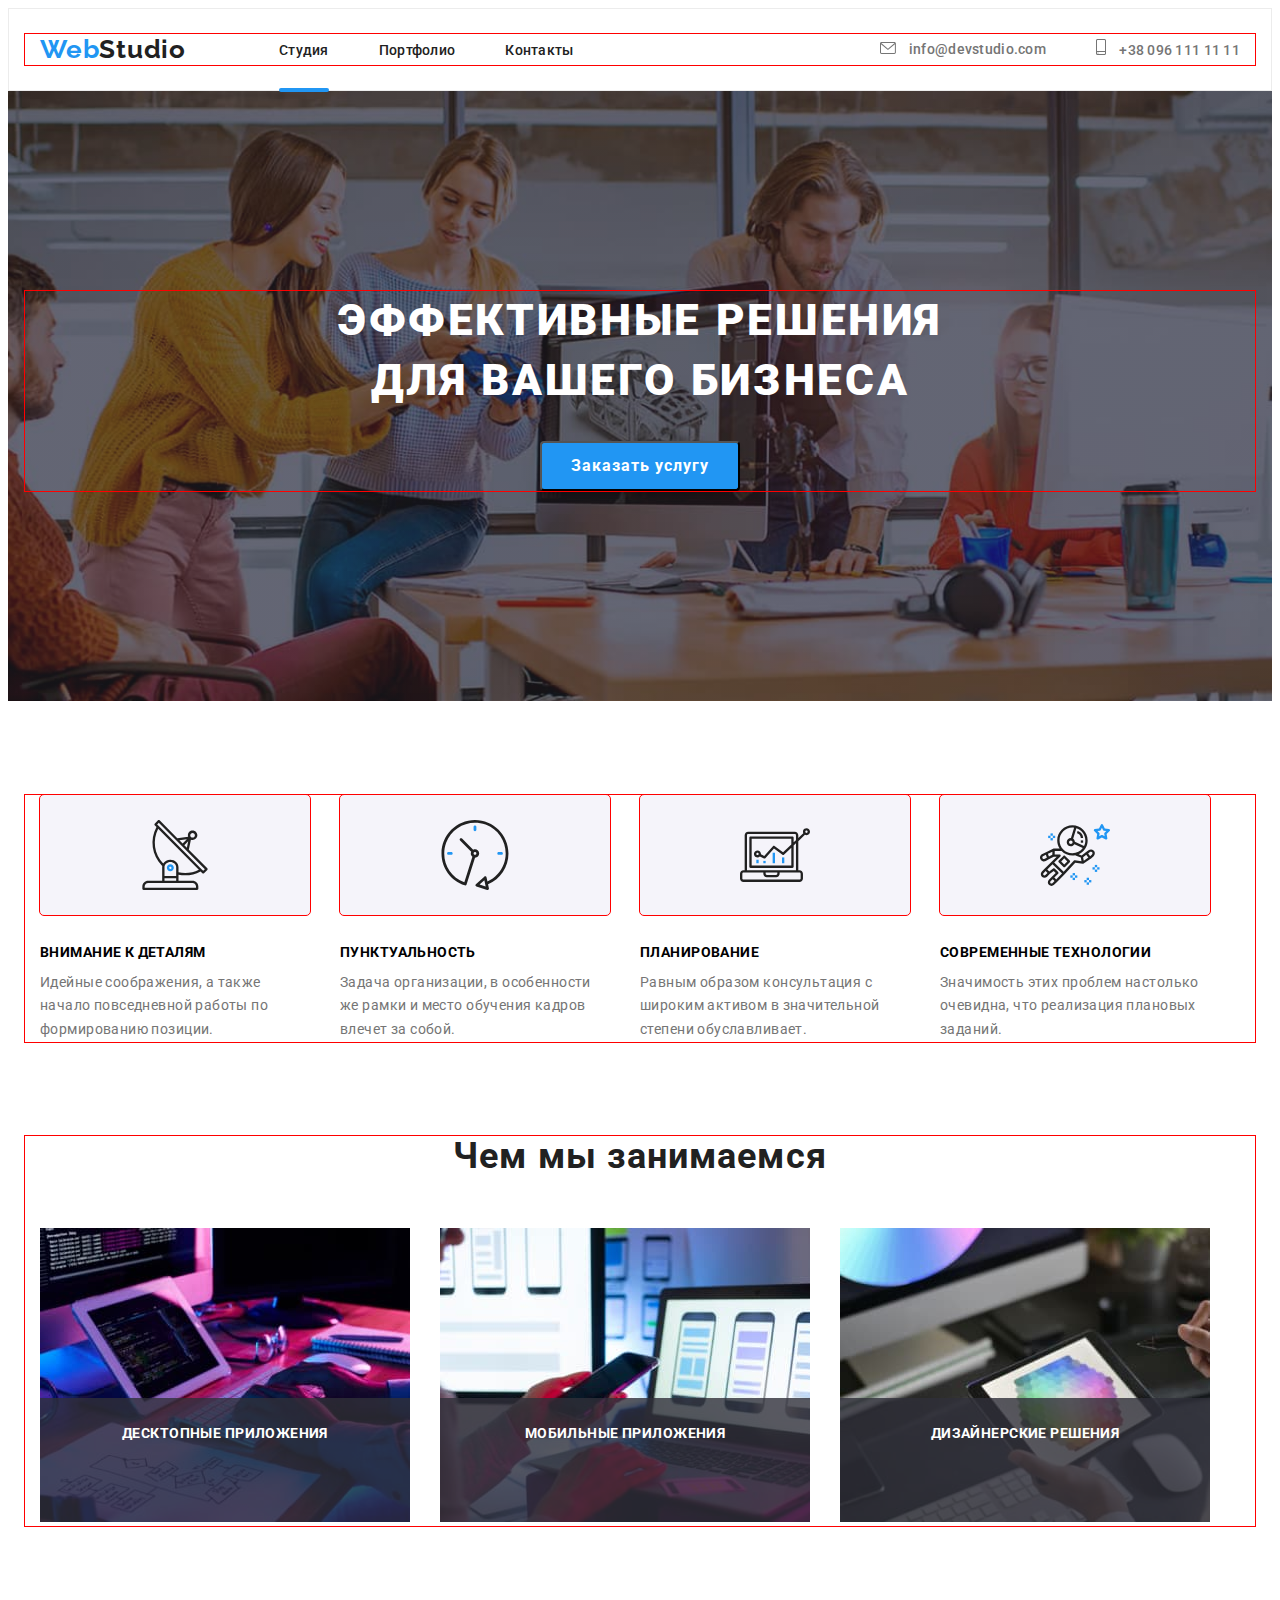
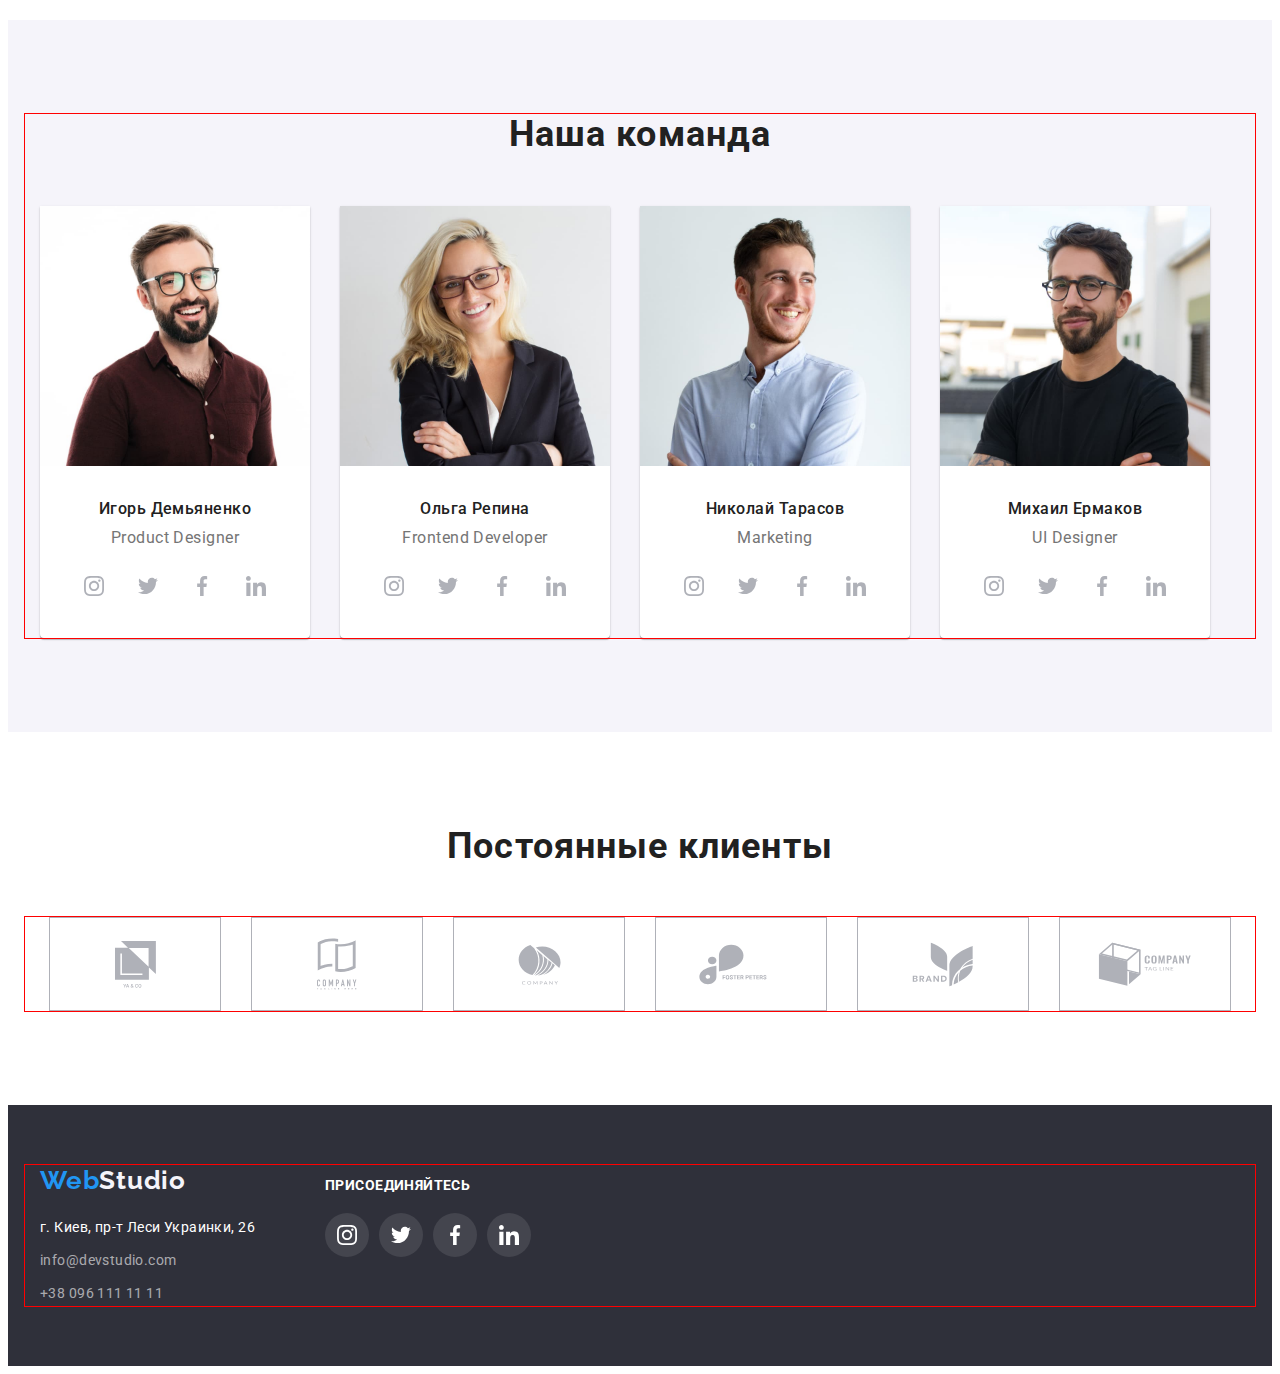
<file: index.html>
<!DOCTYPE html>
<html lang="en">
<head>
    <meta charset="UTF-8">
    <meta http-equiv="X-UA-Compatible" content="IE=edge">
    <meta name="viewport" content="width=device-width, initial-scale=1.0">
    <link rel="preconnect" href="https://fonts.googleapis.com">
    <link rel="preconnect" href="https://fonts.gstatic.com" crossorigin>
    <link href="https://fonts.googleapis.com/css2?family=Raleway:wght@700&family=Roboto:wght@400;500;700;900&display=swap"
       rel="stylesheet"/>
    <title>Document</title>
<link rel="stylesheet" href="https://cdnjs.cloudflare.com/ajax/libs/modern-normalize/1.1.0/modern-normalize.min.css"
    integrity="sha512-wpPYUAdjBVSE4KJnH1VR1HeZfpl1ub8YT/NKx4PuQ5NmX2tKuGu6U/JRp5y+Y8XG2tV+wKQpNHVUX03MfMFn9Q=="
    crossorigin="anonymous" referrerpolicy="no-referrer" />
    <link rel="stylesheet" href="./css/styles.css">
</head>

<body>
    <header class="header">
        <div class="container">
            <nav class="header-nav">
                <a href="" class="header-logo link">Web<span class="logo-accent">Studio</span></a>
                <ul class="header-list list">
                    <li class="header-item">
                        <a href="" class="header-link current link">Студия</a>
                    </li>
                    <li class="header-item">
                        <a href="./portfolio.html" class="header-link link">Портфолио</a>
                    </li>
                    <li class="header-item">
                        <a href="" class="header-link link">Контакты</a>
                    </li>
                </ul>
            </nav>
            <div class="header-connect">
                <ul class="header-list list">
                    <li class="header-item header-item-mail">
                        <a href="mailto:info@devstudio.com" class="header-mail header-evelope-link link">
                            <svg class="header-mail-icon" width="16" height="12">
                                <use href="./images/symbol-defs.svg#icon-envelope"></use>
                            </svg>
                            info@devstudio.com
                        </a>
                    </li>
                    <li class="header-item header-item-tel">
                        <a href="tel:+380961111111" class="header-tel header-tel-link link">
                            <svg class="header-tel-icon" width="10" height="16">
                                <use href="./images/symbol-defs.svg#icon-smartphone"></use>
                            </svg>
                            +38 096 111 11 11
                        </a>
                    </li>
                </ul>
            </div>
        </div>
    </header>
    <main>
        <section class="hero">
            <div class="container">
            <h1 class="hero-title">Эффективные решения для вашего бизнеса</h1>
            <button type="button" class="hero-btn" data-modal-open>Заказать услугу</button>
            </div>
        </section>
    <section class="pec">
        <div class="container">
        
        <ul class="pec-list list">
            <li class="pec-item pec-icon-antenna">
                <h3 class="pec-text">Внимание к деталям</h3>
                <p class="pec-bottom-text bottom-text">Идейные соображения, а также начало повседневной работы по формированию позиции.</p>
            </li>
            <li class="pec-item pec-icon-clock">
                <h3 class="pec-text">Пунктуальность</h3>
                <p class="pec-bottom-text bottom-text">Задача организации, в особенности же рамки и место обучения кадров влечет за собой.</p>
            </li>
            <li class="pec-item pec-icon-diagram">
                <h3 class="pec-text">Планирование</h3>
                <p class="pec-bottom-text bottom-text">Равным образом консультация с широким активом в значительной степени обуславливает.</p>
            </li>
            <li class="pec-item pec-icon-astronaut">
                <h3 class="pec-text">Современные технологии</h3>
                <p class="pec-bottom-text bottom-text">Значимость этих проблем настолько очевидна, что реализация плановых заданий.</p>
            </li>
        </ul>
        </div>
    </section>
    <section class="work">
        <div class="container">
        <h2 class="work-title title">Чем мы занимаемся</h2>
        <ul class="work-list list">
            <li class="work-item">
                <div class="work-img-text">
                <img src="./images/img.jpg" alt="Верстка" width="370"/>
                    <p class="work-bottom-text">
                        Десктопные Приложения
                    </p>
                </div>
            </li>
            <li class="work-item">
                <div class="work-img-text">
                <img src="./images/img_1.jpg" alt="Дизайн" width="370"/>
                <p class="work-bottom-text">
                    Мобильные приложения
                </p>
                </div>
            </li>
            <li class="work-item">
                <div class="work-img-text">
                <img src="./images/img_2.jpg" alt="Оформление" width="370"/>
                <p class="work-bottom-text">
                    Дизайнерские решения 
                </p>
                </div>
            </li>
        </ul>
        </div>
    </section>
    <section class="team">
        <div class="container">
        <h2 class="team-title title">Наша команда</h2>
        <ul class="team-list list">
        <li class="team-item">
            <img src="./images/img_3.jpg" alt="Мужчина в бордовой рубашке" width="270"/>
            <div class="bottom-title">
            <h3 class="team-text">Игорь Демьяненко</h3>
            <p class="team-bottom-text bottom-text">Product Designer</p>
            <ul class="team-soc-list list">
                <li class="team-soc-item">
                    <a href="" class="team-soc-link link">
                        <svg class="team-soc-icon" width="20" height="20">
                            <use href="./images/symbol-defs.svg#icon-instagram"></use>
                        </svg>
                    </a>
                </li>
                <li class="team-soc-item">
                    <a href="" class="team-soc-link link">
                        <svg class="team-soc-icon" width="20" height="20">
                            <use href="./images/symbol-defs.svg#icon-twitter"></use>
                        </svg>
                    </a>
                </li>
                <li class="team-soc-item">
                 <a href="" class="team-soc-link link">
                    <svg class="team-soc-icon" width="20" height="20">
                        <use href="./images/symbol-defs.svg#icon-facebook"></use>
                    </svg>
                </a>
                </li>
                <li class="team-soc-item">
                    <a href="" class="team-soc-link link">
                        <svg class="team-soc-icon" width="20" height="20">
                            <use href="./images/symbol-defs.svg#icon-linkedin"></use>
                        </svg>
                    </a>
                </li>
            </ul>
            </div>
        </li>
        <li class="team-item">
            <img src="./images/img_4.jpg" alt="Женщина в пиджаке" width="270" />
            <div class="bottom-title">
            <h3 class="team-text">Ольга Репина</h3>
            <p class="team-bottom-text bottom-text">Frontend Developer</p>
            <ul class="team-soc-list list">
                <li class="team-soc-item">
                    <a href="" class="team-soc-link link">
                        <svg class="team-soc-icon" width="20" height="20">
                            <use href="./images/symbol-defs.svg#icon-instagram"></use>
                        </svg>
                    </a>
                </li>
                <li class="team-soc-item">
                    <a href="" class="team-soc-link link">
                        <svg class="team-soc-icon" width="20" height="20">
                            <use href="./images/symbol-defs.svg#icon-twitter"></use>
                        </svg>
                    </a>
                </li>
                <li class="team-soc-item">
                    <a href="" class="team-soc-link link">
                        <svg class="team-soc-icon" width="20" height="20">
                            <use href="./images/symbol-defs.svg#icon-facebook"></use>
                        </svg>
                    </a>
                </li>
                <li class="team-soc-item">
                    <a href="" class="team-soc-link link">
                        <svg class="team-soc-icon" width="20" height="20">
                            <use href="./images/symbol-defs.svg#icon-linkedin"></use>
                        </svg>
                    </a>
                </li>
            </ul>
            </div>
        </li>
        <li class="team-item">
            <img src="./images/img_5.jpg" alt="Мужчина в белой рубашке" width="270" />
            <div class="bottom-title">
            <h3 class="team-text">Николай Тарасов</h3>
            <p class="team-bottom-text bottom-text">Marketing</p>
            <ul class="team-soc-list list">
                <li class="team-soc-item">
                    <a href="" class="team-soc-link link">
                        <svg class="team-soc-icon" width="20" height="20">
                            <use href="./images/symbol-defs.svg#icon-instagram"></use>
                        </svg>
                    </a>
                </li>
                <li class="team-soc-item">
                    <a href="" class="team-soc-link link">
                        <svg class="team-soc-icon" width="20" height="20">
                            <use href="./images/symbol-defs.svg#icon-twitter"></use>
                        </svg>
                    </a>
                </li>
                <li class="team-soc-item">
                    <a href="" class="team-soc-link link">
                        <svg class="team-soc-icon" width="20" height="20">
                            <use href="./images/symbol-defs.svg#icon-facebook"></use>
                        </svg>
                    </a>
                </li>
                <li class="team-soc-item">
                    <a href="" class="team-soc-link link">
                        <svg class="team-soc-icon" width="20" height="20">
                            <use href="./images/symbol-defs.svg#icon-linkedin"></use>
                        </svg>
                    </a>
                </li>
            </ul>
            </div>
        </li>
        <li class="team-item">
            <img src="./images/img_6.jpg" alt="Мужчина в черной футболке" width="270" />
            <div class="bottom-title">
            <h3 class="team-text">Михаил Ермаков</h3>
            <p class="team-bottom-text bottom-text">UI Designer</p>
            <ul class="team-soc-list list">
                <li class="team-soc-item">
                    <a href="" class="team-soc-link link">
                        <svg class="team-soc-icon" width="20" height="20">
                            <use href="./images/symbol-defs.svg#icon-instagram"></use>
                        </svg>
                    </a>
                </li>
                <li class="team-soc-item">
                    <a href="" class="team-soc-link link">
                        <svg class="team-soc-icon" width="20" height="20">
                            <use href="./images/symbol-defs.svg#icon-twitter"></use>
                        </svg>
                    </a>
                </li>
                <li class="team-soc-item">
                    <a href="" class="team-soc-link link">
                        <svg class="team-soc-icon" width="20" height="20">
                            <use href="./images/symbol-defs.svg#icon-facebook"></use>
                        </svg>
                    </a>
                </li>
                <li class="team-soc-item">
                    <a href="" class="team-soc-link link">
                        <svg class="team-soc-icon" width="20" height="20">
                            <use href="./images/symbol-defs.svg#icon-linkedin"></use>
                        </svg>
                    </a>
                </li>
            </ul>
            </div>
        </li>
        </ul>
        </div>
    </section>
    <section class="clients">
        <h2 class="clients-title title">Постоянные клиенты</h2>
        <div class="container">
        <ul class="clients-list list">
            <li class="clients-item">
                <a href="" class="clients-link link">
                    <svg class="clients-icon" width="41" height="47">
                        <use href="./images/symbol-defs.svg#icon-group-1"></use>
                    </svg>
                </a>
            </li>
            <li class="clients-item">
                <a href="" class="clients-link link">
                    <svg class="clients-icon" width="40" height="52">
                        <use href="./images/symbol-defs.svg#icon-group-2"></use>
                    </svg>
                </a>
            </li>
            <li class="clients-item">
                <a href="" class="clients-link link">
                    <svg class="clients-icon" width="43" height="41">
                        <use href="./images/symbol-defs.svg#icon-group-3"></use>
                    </svg>
                </a>
            </li>
            <li class="clients-item">
                <a href="" class="clients-link link">
                    <svg class="clients-icon" width="84" height="41">
                        <use href="./images/symbol-defs.svg#icon-group-4"></use>
                    </svg>
                </a>
            </li>
            <li class="clients-item">
                <a href="" class="clients-link link">
                    <svg class="clients-icon" width="62" height="45">
                        <use href="./images/symbol-defs.svg#icon-group-5"></use>
                    </svg>
                </a>
            </li>
            <li class="clients-item">
                <a href="" class="clients-link link">
                    <svg class="clients-icon" width="94" height="44">
                        <use href="./images/symbol-defs.svg#icon-group-6"></use>
                    </svg>
                </a>
            </li>
        </ul>
        </div>
    </section>
    </main>
<footer class="footer">
    <div class="container footer-box">
        <div class="">
            <p><a href="" class="footer-logo link">Web<span class="footer-logo-accent">Studio</span></a></p>
            <address>
                <ul class="footer-list list">
                    <li class="item-footer-adress"><a href="https://goo.gl/maps/q3abTTobCWLt5fVt5" target="_blank"
                            rel="noopener nofollow noreferrer" class="footer-adress link">г. Киев, пр-т Леси Украинки,
                            26</a></li>
                    <li class="item-footer-mail"><a href="mailto:info@devstudio.com"
                            class="footer-mail link">info@devstudio.com</a></li>
                    <li class="item-footer-mail"><a href="tel:+380961111111" class="footer-tel link">+38 096 111 11
                            11</a></li>
                </ul>
            </address>
        </div>
        <div class="footer-connect">
            <p class="connect-title">Присоединяйтесь</p>
            <ul class="connect-soc-list list">
                <li class="connect-soc-item">
                    <a href="" class="connect-soc-link link">
                        <svg class="connect-soc-icon" width="20" height="20">
                            <use href="./images/symbol-defs.svg#icon-instagram"></use>
                        </svg>
                    </a>
                </li>
                <li class="connect-soc-item">
                    <a href="" class="connect-soc-link link">
                        <svg class="connect-soc-icon" width="20" height="20">
                            <use href="./images/symbol-defs.svg#icon-twitter"></use>
                        </svg>
                    </a>
                </li>
                <li class="connect-soc-item">
                    <a href="" class="connect-soc-link link">
                        <svg class="connect-soc-icon" width="20" height="20">
                            <use href="./images/symbol-defs.svg#icon-facebook"></use>
                        </svg>
                    </a>
                </li>
                <li class="connect-soc-item">
                    <a href="" class="connect-soc-link link">
                        <svg class="connect-soc-icon" width="20" height="20">
                            <use href="./images/symbol-defs.svg#icon-linkedin"></use>
                        </svg>
                    </a>
                </li>
            </ul>
        </div>
    </div>
</footer>
<div class="backdrop is-hidden" data-modal>
    <div class="modal">
     <button type="button" class="modal-close-btn" data-modal-close>
        <svg class="modal-icon" width="" height="">
            <use href="./images/symbol-defs.svg#icon-close-black-18dp-2-1-1"></use>
        </svg>
     </button> 
    </div>
</div>
<script src="https://unpkg.com/aos@2.3.1/dist/aos.js"></script>
<script>
    AOS.init();
</script>
<script src="./js/modal.js"></script>
</body>
</html>
</file>
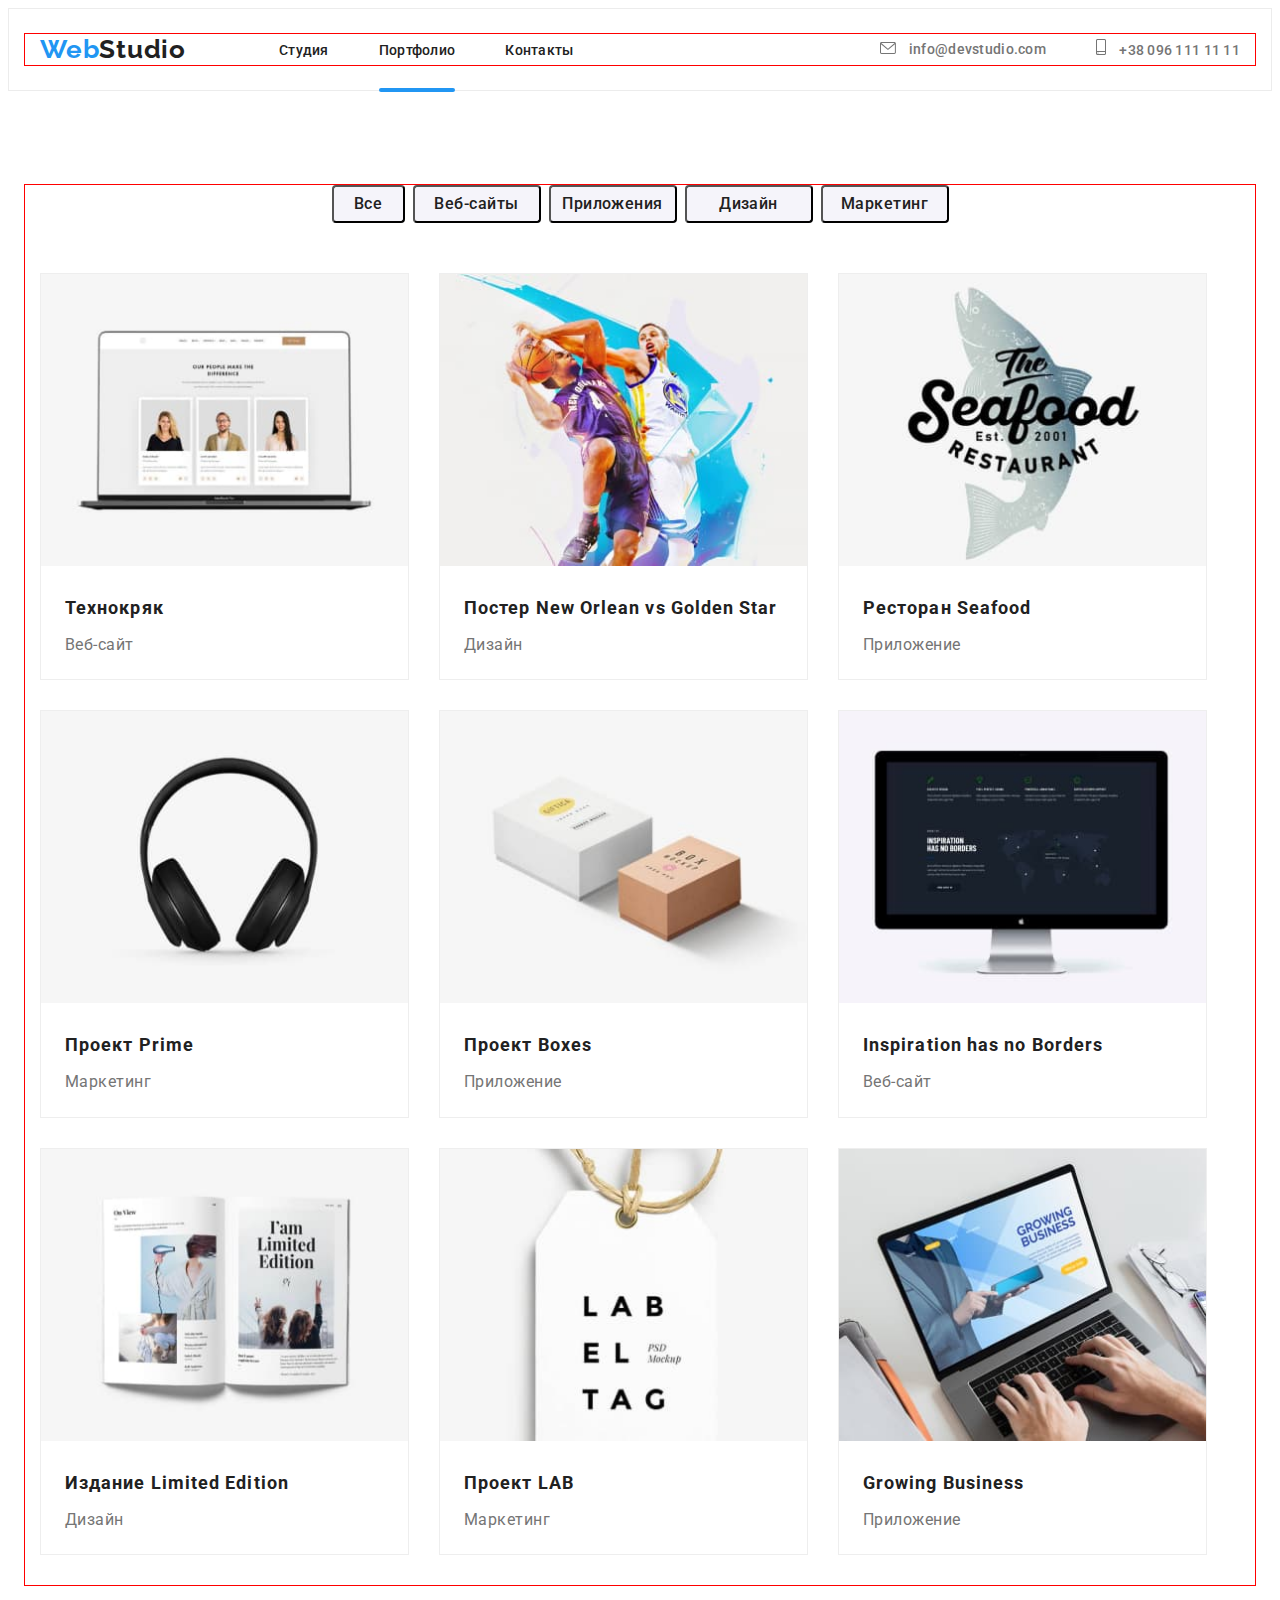
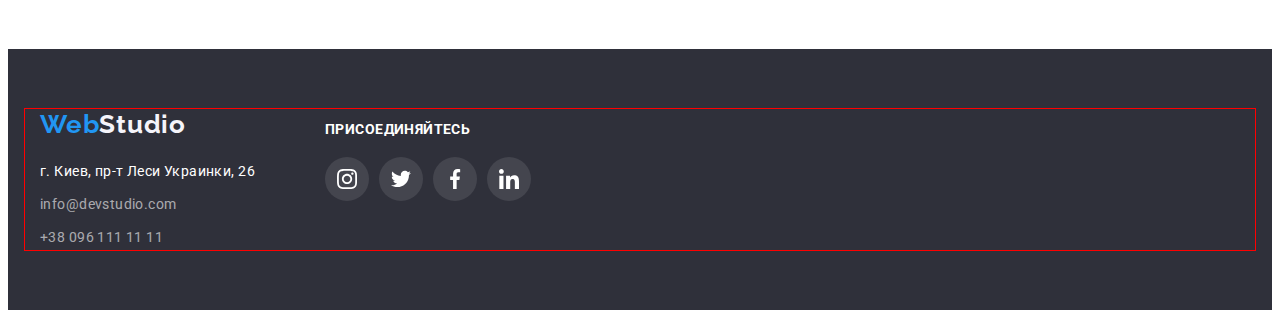
<file: portfolio.html>
<!DOCTYPE html>
<html lang="en">
<head>
    <meta charset="UTF-8">
    <meta http-equiv="X-UA-Compatible" content="IE=edge">
    <meta name="viewport" content="width=device-width, initial-scale=1.0">
    <link rel="preconnect" href="https://fonts.googleapis.com">
    <link rel="preconnect" href="https://fonts.gstatic.com" crossorigin>
    <link href="https://fonts.googleapis.com/css2?family=Raleway:wght@700&family=Roboto:wght@400;500;700;900&display=swap"
        rel="stylesheet" />
    <title>Document</title>
    <link rel="stylesheet" href="https://cdnjs.cloudflare.com/ajax/libs/modern-normalize/1.1.0/modern-normalize.min.css"
    integrity="sha512-wpPYUAdjBVSE4KJnH1VR1HeZfpl1ub8YT/NKx4PuQ5NmX2tKuGu6U/JRp5y+Y8XG2tV+wKQpNHVUX03MfMFn9Q=="
    crossorigin="anonymous" referrerpolicy="no-referrer" />
    <link rel="stylesheet" href="./css/styles.css">
</head>
<body>
<header class="header">
    <div class="container">
        <nav class="header-nav">
            <a href="" class="header-logo link">Web<span class="logo-accent">Studio</span></a>
            <ul class="header-list list">
                <li class="header-item">
                    <a href="./index.html" class="header-link link">Студия</a>
                </li>
                <li class="header-item">
                    <a href="" class="header-link current link">Портфолио</a>
                </li>
                <li class="header-item">
                    <a href="" class="header-link link">Контакты</a>
                </li>
            </ul>
        </nav>
        <div class="header-connect">
            <ul class="header-list list">
                <li class="header-item header-item-mail">
                    <a href="mailto:info@devstudio.com" class="header-mail header-evelope-link link">
                        <svg class="header-mail-icon" width="16" height="12">
                            <use href="./images/symbol-defs.svg#icon-envelope"></use>
                        </svg>
                        info@devstudio.com
                    </a>
                </li>
                <li class="header-item header-item-tel">
                    <a href="tel:+380961111111" class="header-tel header-tel-link link">
                        <svg class="header-tel-icon" width="10" height="16">
                            <use href="./images/symbol-defs.svg#icon-smartphone"></use>
                        </svg>
                        +38 096 111 11 11
                    </a>
                </li>
            </ul>
        </div>
    </div>
</header>
<main>
   <section class="portf">
       <div class="container">
       <ul class="portfolio-list-btn list">
        <li class="portfolio-item-btn">
            <button type="button" class="portfolio-btn-all btn">Все</button>
        </li>
        <li class="portfolio-item-btn">
            <button type="button" class="portfolio-btn btn">Веб-сайты</button>
        </li>
        <li class="portfolio-item-btn">
            <button type="button" class="portfolio-btn btn">Приложения</button>
        </li>
        <li class="portfolio-item-btn">
            <button type="button" class="portfolio-btn btn">Дизайн</button>
        </li>
        <li class="portfolio-item-btn">
            <button type="button" class="portfolio-btn btn">Маркетинг</button>
        </li>
       </ul>
       <ul class="portfolio-list list">
          <li class="portfolio-item">
            <div class="portfolio-top-wrap">
              <a href="./images/img_7.jpg">
                  <img src="./images/img_7.jpg" alt="Изображение людей на ноутбуке" width="367"/>
              </a>
              <p class="portfolio-top-text">
                Ресурс предлагает комплексные 
                предложения с разным уровнем
                функционала и сервисов. Все это 
                позволит посетителю получить
                исчерпывающие сведения 
                о компании или частном лице.
              </p>
            </div>
              <div class="portf-bottom-title">
              <h2 class="portfolio-text">Технокряк</h2>
              <p class="portfolio-bottom-text bottom-text">Веб-сайт</p>
            </div>
          </li>
          <li class="portfolio-item">
            <div class="portfolio-top-wrap">
              <a href="./images/img_8.jpg">
                  <img src="./images/img_8.jpg" alt="Баскетболисты в полете" width="367" />
              </a>
            <p class="portfolio-top-text">
                Ресурс предлагает комплексные
                предложения с разным уровнем
                функционала и сервисов. Все это
                позволит посетителю получить
                исчерпывающие сведения
                о компании или частном лице.
            </p>
            </div>
              <div class="portf-bottom-title">
              <h2 class="portfolio-text text">Постер New Orlean vs Golden Star</h2>
              <p class="portfolio-bottom-text bottom-text">Дизайн</p>
              </div>
          </li>
        <li class="portfolio-item">
            <div class="portfolio-top-wrap">
            <a href="./images/img_9.jpg">
                <img src="./images/img_9.jpg" alt="Логотип ресторана" width="367" />
            </a>
            <p class="portfolio-top-text">
                Ресурс предлагает комплексные
                предложения с разным уровнем
                функционала и сервисов. Все это
                позволит посетителю получить
                исчерпывающие сведения
                о компании или частном лице.
            </p>
            </div>
            <div class="portf-bottom-title">
            <h2 class="portfolio-text text">Ресторан Seafood</h2>
            <p class="portfolio-bottom-text bottom-text">Приложение</p>
            </div>
        </li>
        <li class="portfolio-item">
            <div class="portfolio-top-wrap">
            <a href="./images/img_10.jpg">
                <img src="./images/img_10.jpg" alt="Черные наушники" width="367" />
            </a>
            <p class="portfolio-top-text">
                Ресурс предлагает комплексные
                предложения с разным уровнем
                функционала и сервисов. Все это
                позволит посетителю получить
                исчерпывающие сведения
                о компании или частном лице.
            </p>
            </div>
            <div class="portf-bottom-title">
            <h2 class="portfolio-text text">Проект Prime</h2>
            <p class="portfolio-bottom-text bottom-text">Маркетинг</p>
            </div>
        </li>
        <li class="portfolio-item">
            <div class="portfolio-top-wrap">
            <a href="./images/img_11.jpg">
                <img src="./images/img_11.jpg" alt="Две коробки" width="367" />
            </a>
            <p class="portfolio-top-text">
                Ресурс предлагает комплексные
                предложения с разным уровнем
                функционала и сервисов. Все это
                позволит посетителю получить
                исчерпывающие сведения
                о компании или частном лице.
            </p>
            </div>
            <div class="portf-bottom-title">
            <h2 class="portfolio-text text">Проект Boxes</h2>
            <p class="portfolio-bottom-text bottom-text">Приложение</p>
            </div>
        </li>
        <li class="portfolio-item">
            <div class="portfolio-top-wrap">
            <a href="./images/img_12.jpg">
                <img src="./images/img_12.jpg" alt="Включенный монитор компьютера" width="367" />
            </a>
            <p class="portfolio-top-text">
                Ресурс предлагает комплексные
                предложения с разным уровнем
                функционала и сервисов. Все это
                позволит посетителю получить
                исчерпывающие сведения
                о компании или частном лице.
            </p>
            </div>
            <div class="portf-bottom-title">
            <h2 class="portfolio-text text">Inspiration has no Borders</h2>
            <p class="portfolio-bottom-text bottom-text">Веб-сайт</p>
            </div>
        </li>
        <li class="portfolio-item">
            <div class="portfolio-top-wrap">
            <a href="./images/img_13.jpg">
                <img src="./images/img_13.jpg" alt="Открытый журнал" width="367" />
            </a>
            <p class="portfolio-top-text">
                Ресурс предлагает комплексные
                предложения с разным уровнем
                функционала и сервисов. Все это
                позволит посетителю получить
                исчерпывающие сведения
                о компании или частном лице.
            </p>
            </div>
            <div class="portf-bottom-title">
            <h2 class="portfolio-text text">Издание Limited Edition</h2>
            <p class="portfolio-bottom-text bottom-text">Дизайн</p>
            </div>
        </li>
        <li class="portfolio-item">
            <div class="portfolio-top-wrap">
            <a href="./images/img_14.jpg">
                <img src="./images/img_14.jpg" alt="Белый стикер" width="367" />
            </a>
            <p class="portfolio-top-text">
                Ресурс предлагает комплексные
                предложения с разным уровнем
                функционала и сервисов. Все это
                позволит посетителю получить
                исчерпывающие сведения
                о компании или частном лице.
            </p>
            </div>
            <div class="portf-bottom-title">
            <h2 class="portfolio-text text">Проект LAB</h2>
            <p class="portfolio-bottom-text bottom-text">Маркетинг</p>
            </div>
        </li>
        <li class="portfolio-item">
            <div class="portfolio-top-wrap">
            <a href="./images/img_15.jpg">
                <img src="./images/img_15.jpg" alt="Человек работает на ноутбуке" width="367" />
            </a>
            <p class="portfolio-top-text">
                Ресурс предлагает комплексные
                предложения с разным уровнем
                функционала и сервисов. Все это
                позволит посетителю получить
                исчерпывающие сведения
                о компании или частном лице.
            </p>
            </div>
            <div class="portf-bottom-title">
            <h2 class="portfolio-text text">Growing Business</h2>
            <p class="portfolio-bottom-text bottom-text">Приложение</p>
            </div>
        </li>
       </ul>
    </div>
   </section>
   </main>
<footer class="footer">
        <div class="container footer-box">
        <div class="">
        <p><a href="" class="footer-logo link">Web<span class="footer-logo-accent">Studio</span></a></p>
        <address>
            <ul class="footer-list list">
            <li class="item-footer-adress"><a href="https://goo.gl/maps/q3abTTobCWLt5fVt5" target="_blank" rel="noopener nofollow noreferrer" class="footer-adress link">г. Киев, пр-т Леси Украинки, 26</a></li>
            <li class="item-footer-mail"><a href="mailto:info@devstudio.com" class="footer-mail link">info@devstudio.com</a></li>
            <li class="item-footer-mail"><a href="tel:+380961111111" class="footer-tel link">+38 096 111 11 11</a></li>
            </ul>
        </address>
        </div>
        <div class="footer-connect">
            <p class="connect-title">Присоединяйтесь</p>
            <ul class="connect-soc-list list">
                <li class="connect-soc-item">
                    <a href="" class="connect-soc-link link">
                        <svg class="connect-soc-icon" width="20" height="20">
                            <use href="./images/symbol-defs.svg#icon-instagram"></use>
                        </svg>
                    </a>
                </li>
                <li class="connect-soc-item">
                    <a href="" class="connect-soc-link link">
                        <svg class="connect-soc-icon" width="20" height="20">
                            <use href="./images/symbol-defs.svg#icon-twitter"></use>
                        </svg>
                    </a>
                </li>
                <li class="connect-soc-item">
                    <a href="" class="connect-soc-link link">
                        <svg class="connect-soc-icon" width="20" height="20">
                            <use href="./images/symbol-defs.svg#icon-facebook"></use>
                        </svg>
                    </a>
                </li>
                <li class="connect-soc-item">
                    <a href="" class="connect-soc-link link">
                        <svg class="connect-soc-icon" width="20" height="20">
                            <use href="./images/symbol-defs.svg#icon-linkedin"></use>
                        </svg>
                    </a>
                </li>
            </ul>
        </div>
        </div>
    </footer>
</body>
</html>
</file>
<file: css/styles.css>
:root {
    --accent-color: #2196F3;
    --accent-background-color: #2F303A;
    --timing-function: cubic-bezier(0.4, 0, 0.2, 1);
}

p, h1, h2, h3, h4, h5, h6 {
    margin: 0;
}

ul, ol {
    margin: 0;
    padding-left: 0;
}

button {
    cursor: pointer;
}


.container {
    width: 1200px;
    margin: 0 auto;
    padding-left: 15px;
    padding-right: 15px;
    outline: 1px solid red;
}

body {
    font-family: "Roboto", sans-serif;
    background-color: #FFFFFF;;
}

.list {
    list-style: none;
}

.link {
    text-decoration: none;
}

.title {
font-weight: 700;
    font-size: 36px;
    line-height: 1.16;
    text-align: center;
    letter-spacing: 0.03em;

    color: #212121;
}

.bottom-text {
    font-weight: 400;
    letter-spacing: 0.03em;
    
    color: #757575; 
}

.btn {
    font-family: inherit;
        font-weight: 500;
        font-size: 16px;
        line-height: 1.62;
        text-align: center;
        letter-spacing: 0.03em;
        cursor: pointer;
}

/*-----------------HEADER---------------*/

.header {
    background-color: #FFFFFF;
    padding-top: 25px;
    padding-bottom: 25px;
    border: 1px solid #ECECEC;
    
}

.header .container {
    display: flex;
    align-items: center;
}

.header-nav {
    display: flex;
    align-items: center;
}

.header-list {
    display: flex;
}



.header-logo {
    font-family: 'Raleway';
        font-weight: 700;
        font-size: 26px;
        line-height: 1.19;   
        letter-spacing: 0.03em;

        color: var(--accent-color);

        margin-right: 93px;
}



.logo-accent {
    color: #212121;
}

.header-link {
        font-weight: 500;
        font-size: 14px;
        line-height: 1.14;
        letter-spacing: 0.02em;
    
        color: #212121;

        position: relative;

        transition-property: color;
        transition-duration: 250ms;
        transition-timing-function: var(--timing-function);
        transition-delay: 0;
}

.header-link.current::after {
    content: "";
    position: absolute;
    width: 100%;
    height: 4px;
    background-color: var(--accent-color);
    border-radius: 2px;
    left: 0;
    bottom: -34px;

}

.header-item:not(:last-child) {
    margin-right: 50px;
}

.header-item {
    transition-property: fill;
        transition-duration: 250ms;
        transition-timing-function: var(--timing-function);
        transition-delay: 0;
}



.header-connect {
    margin-left: auto;
}


.header-mail {
        font-weight: 500;
        font-size: 14px;
        line-height: 1.14;
        letter-spacing: 0.02em;
    
        color: #757575;

        transition-property: color;
        transition-duration: 250ms;
        transition-timing-function: var(--timing-function);
        transition-delay: 0;
}

.header-mail-icon {
    fill: currentColor;
}



.header-tel {
        font-weight: 500;
        font-size: 14px;
        line-height: 1.14;
        letter-spacing: 0.02em;
    
        color: #757575;
        transition-property: color;
        transition-duration: 250ms;
        transition-timing-function: var(--timing-function);
        transition-delay: 0;
}

.header-tel-icon {
    fill: currentColor;
}



.header-link:hover, .header-link:focus  {
    color: var(--accent-color);
}

.header-mail:hover, .header-mail:focus  {
    color: var(--accent-color);
}

.header-item:hover .header-mail-icon,
.header-item:focus .header-mail-icon {
    fill: var(--accent-color);
}

.header-tel:hover,.header-tel:focus  {
    color: var(--accent-color);
}

.header-item:hover .header-tel-icon,
.header-item:focus .header-tel-icon {
    fill: var(--accent-color);
}


.header-item-mail {
    justify-content: center;
}


.header-mail-icon {
            width: 16px;
            height: 12px;
            background-color: #FFFFFF;
            display: inline-block;
            justify-content: center;
            align-items: center;
            margin-right: 10px;

            transition-property: fill;
            transition-duration: 250ms;
            transition-timing-function: var(--timing-function);
            transition-delay: 0;
}

.header-tel-icon {
    width: 10px;
    height: 16px;
    background-color: #FFFFFF;
    display: inline-block;
    justify-content: center;
    align-items: center;
    margin-right: 10px;

    transition-property: fill;
    transition-duration: 250ms;
    transition-timing-function: var(--timing-function);
    transition-delay: 0;
}







/*-----------------HERO---------------*/

.hero {
    background-color: var(--accent-background-color);
    background-image: linear-gradient(
        rgba(47, 48, 58, 0.4), 
        rgba(47, 48, 58, 0.4)
        ), 
        url(../images/hero-bg.jpg);
    background-repeat: no-repeat;
    background-position: center;
    background-size: cover;
  
    padding-top: 200px;
    padding-bottom: 210px;
    align-items: center;

    justify-content: center;

}

.hero-title {
        font-weight: 900;
        font-size: 44px;
        line-height: 1.36;
        text-align: center;
        letter-spacing: 0.06em;
        text-transform: uppercase;

        width: 696px;
    
        color: #FFFFFF;
      
        margin: 0 auto;
}

.hero-btn {
    width: 200px;
    height: 50px;
    font-family: inherit;
        font-weight: 700;
        font-size: 16px;
        line-height: 1.87;
        display: flex;
        justify-content: center;
        align-items: center;
        text-align: center;
        letter-spacing: 0.06em;
    
        color: #FFFFFF;
        background: #2196F3;
            box-shadow: 0px 4px 4px rgba(0, 0, 0, 0.15);
            border-radius: 4px;
        cursor: pointer;

        margin-top: 30px;
        margin-left: 500px;

        transition-property: background, box-shadow, border-radius;
        transition-duration: 250ms;
        transition-timing-function: var(--timing-function);
        transition-delay: 0;
}

.hero-btn:hover, .hero-btn:focus {
background: #188CE8;
box-shadow: 0px 4px 4px rgba(0, 0, 0, 0.15);
border-radius: 4px;
}



/*-----------------PEC---------------*/

.pec-text {
        font-weight: 700;
        font-size: 14px;
        line-height: 1.14;
        letter-spacing: 0.03em;
        text-transform: uppercase;
    
        color: var(--contet-title-color);
}


.pec {
    padding-top: 94px;
    padding-bottom: 47px;
}

.pec-list {
    display: flex;
}


.pec-bottom-text {
    font-size: 14px;
    line-height: 1.71;

    padding-top: 10px;
}

.pec-item:not(:last-child) {
    margin-right: 30px;
}

.pec-item::before {
    display: block;
    content: "";
    height: 120px;
    outline: 1px solid red;
    background: #F5F4FA;
    border-radius: 4px;
    background-repeat: no-repeat;
    background-position: center;
    margin-bottom: 30px;
}

.pec-icon-antenna::before {
    background-image: url(../images/antenna-pec.svg);
}

.pec-icon-clock::before {
    background-image: url(../images/clock-pec.svg);
}

.pec-icon-diagram::before {
    background-image: url(../images/diagram-pec.svg);
}

.pec-icon-astronaut::before {
    background-image: url(../images/astronaut-pec.svg);
}

.bottom-text {
    width: 270px;
}

/*-----------------WORK---------------*/

.work {
    padding-top: 47px;
    padding-bottom: 94px;
}


.work-list {
    margin-top: 50px;

    display: flex;

}

.work-item:not(:last-child) {
    margin-right: 30px;
}

.work-img-text {
    position: relative;
    overflow: hidden;
    width: 100%;
}

.work-bottom-text {
    position: absolute;
    width: 100%;
    height: 70px;
    bottom: 4px;
    font-family: 'Roboto';
        font-style: normal;
        font-weight: 700;
        font-size: 14px;
        line-height: 1,14;
        text-align: center;
        letter-spacing: 0.03em;
        text-transform: uppercase;

        padding-top: 27px;
        padding-bottom: 27px;
    
        color: #FFFFFF;
        background-color: rgba(47, 48, 58, 0.8);
}


/*-----------------TEAM---------------*/

.team {
    background-color: #F5F4FA;

    padding-top: 94px;
    padding-bottom: 94px;
}

.team-title {
    margin-bottom: 50px;
}

.team-list {
    display: flex;
    margin-left: -30px;
}

.team-item {
    flex-basis: (100% / 4 - 30px);
    margin-left: 30px;
    background: #FFFFFF;
    box-shadow: 0px 1px 3px rgba(0, 0, 0, 0.12), 0px 1px 1px rgba(0, 0, 0, 0.14), 0px 2px 1px rgba(0, 0, 0, 0.2);
    border-radius: 0px 0px 4px 4px;
}

/*.team-item:not(:last-child) {
    margin-left: 30px;
}*/

.bottom-title {
    padding-top: 30px;
    padding-bottom: 30px;
}



.team-text {
        font-weight: 500;
        font-size: 16px;
        line-height: 1.18;
        text-align: center;
        letter-spacing: 0.03em;
    
        color: #212121;
}

.team-bottom-text {
        font-size: 16px;
        line-height: 1.18;
        text-align: center;

        margin-top: 10px;
        margin-bottom: 16px;
}

.team-soc-list {
    display: flex;
    justify-content: center;
}

.team-soc-item {
    width: 44px;
    height: 44px;
    margin-right: 10px;
}

.team-soc-item:last-child {
    margin-right: 0px;
}

.team-soc-link {
    width: 100%;
    height: 100%;
    background-color: #FFFFFF;
    border-radius: 50%;
    display: flex;
    align-items: center;
    justify-content: center;

    transition-property: background-color;
    transition-duration: 250ms;
    transition-timing-function: var(--timing-function);
    transition-delay: 0;
}

.team-soc-icon {
    fill: #AFB1B8;
    
    transition-property: fill;
    transition-duration: 250ms;
    transition-timing-function: var(--timing-function);
    transition-delay: 0;
}

.team-soc-link:hover, 
.team-soc-link:focus {
    background-color: #2196F3;
}

.team-soc-link:hover .team-soc-icon,
.team-soc-link:focus .team-soc-icon {
    fill: #FFFFFF;
}

/*-----------------FOOTER---------------*/

.footer {
    background-color: var(--accent-background-color);
    font-style: normal;

    padding-top: 60px;
    padding-bottom: 60px;

    display: flex;
}

.footer-box {
    display: inline-flex;
}

.footer-connect {
    margin-left: 70px;
    margin-top: 12px;
}

.footer-logo {
    font-family: 'Raleway';
        font-weight: 700;
        font-size: 26px;
        line-height: 1.19;
        letter-spacing: 0.03em;
    
        color: var(--accent-color);
}

.footer-list {
    margin-top: 20px;
}

.footer-adress {
        font-weight: 400;
        font-style: normal;
        font-size: 14px;
        line-height: 1.71;
        letter-spacing: 0.03em;

        margin-bottom: 9px;
    
        color: #FFFFFF;

        transition-property: color;
        transition-duration: 250ms;
        transition-timing-function: var(--timing-function);
        transition-delay: 0;


}

.footer-mail {
        font-weight: 400;
        font-style: normal;
        font-size: 14px;
        line-height: 1.71;
        letter-spacing: 0.03em;
    
        color: rgba(255, 255, 255, 0.6);

        transition-property: color;
        transition-duration: 250ms;
        transition-timing-function: var(--timing-function);
        transition-delay: 0;

}

.footer-tel {
        font-weight: 400;
        font-style: normal;
        font-size: 14px;
        line-height: 1.71;
        letter-spacing: 0.03em;
    
        color: rgba(255, 255, 255, 0.6);
        transition-property: color;
        transition-duration: 250ms;
        transition-timing-function: var(--timing-function);
        transition-delay: 0;

}

.footer-mail:hover, .footer-mail:focus {
    color: var(--accent-color);
}

.footer-adress:hover, .footer-adress:focus {
    color: var(--accent-color);
}

.footer-tel:hover, .footer-tel:focus {
    color: var(--accent-color);

}

.footer-logo-accent {
    color: #F5F4FA
}

.item-footer-mail {
    margin-top: 9px;
}

.item-footer-tel {
    margin-top: 9px;
}

.connect-soc-list {
    display: flex;
}

.connect-soc-item {
    width: 44px;
    height: 44px;
    margin-right: 10px;
}

.connect-soc-item:last-child {
    margin-right: 10px;
}

.connect-soc-link {
    width: 100%;
    height: 100%;
    background-color:rgba(255, 255, 255, 0.1);
    border-radius: 50%;
    display: flex;
    align-items: center;
    justify-content: center;

    transition-property: background-color;
    transition-duration: 250ms;
    transition-timing-function: var(--timing-function);
    transition-delay: 0;
}

.connect-soc-icon {
    fill: #FFFFFF;

    transition-property: fill;
    transition-duration: 250ms;
    transition-timing-function: var(--timing-function);
    transition-delay: 0;
}

.connect-soc-link:hover,
.connect-soc-link:focus {
    background-color: #2196F3;
}

.connect-soc-link:hover .connect-soc-icon,
.connect-soc-link:focus .connect-soc-icon {
    fill: #FFFFFF;
}

.connect-soc {
    padding-top: 72px;
    padding-bottom: 100px;
}

.connect-soc-list {
    margin-top: 20px;
}

.connect-title {
    font-family: 'Roboto';
        font-style: normal;
        font-weight: 700;
        font-size: 14px;
        line-height: 1,14;
        letter-spacing: 0.03em;
        text-transform: uppercase;
    
        color: #FFFFFF;
}
/*-----------------PORTFOLIO---------------*/


.portf {
    padding-top: 94px;
    padding-bottom: 94px;
}

.portfolio-list-btn {
    display: flex;
    justify-content: center;
}

.portfolio-item-btn:not(:last-child) {
    margin-right: 8px;
}


.portfolio-list {
    margin-top: 50px;
}

.portfolio-list {
    display: flex;
    flex-wrap: wrap;
    margin-left: -30px;
    margin-bottom: -30px;
}

.portfolio-item {
     background: #FFFFFF;
     border: 1px solid #EEEEEE;


    flex-basis: calc(100% / 9 - 30px);
    margin-left: 30px;
    margin-bottom: 30px;

    transition-property: box-shadow;
    transition-duration: 250ms;
    transition-timing-function: var(--timing-function);
    transition-delay: 0;
}

.portfolio-top-wrap {
    position: relative;
    overflow: hidden;
}

.portfolio-top-text {
    position: absolute;
    top: 0%;

    font-family: 'Roboto';
        font-style: normal;
        font-weight: 400;
        font-size: 18px;
        line-height: 1.55;
        /* or 156% */
        height: 100%;
    
        letter-spacing: 0.03em;
    
        color: #FFFFFF;
        background-color: rgba(33, 150, 243, 0.9);

        padding-top: 63px;
        padding-right: 24px;
        padding-bottom: 63px;
        padding-left: 24px;

        transition-property: transform;
        transition-duration: 250ms;
        transition-timing-function: var(--timing-function);
        transition-delay: 0;

        transform: translateY(100%);
        transition: transform 250ms cubic-bezier(0.4, 0, 0.2, 1);
}

.portfolio-item:hover .portfolio-top-text {
    transform: translateY(0);
}

.portfolio-btn {
        color: #212121;
        width: 128px;
        height: 38px;
        background-color: #F5F4FA;
        border-radius: 4px;

        transition-property: color, background-color, box-shadow;
        transition-duration: 250ms;
        transition-timing-function: var(--timing-function);
}

.portfolio-btn:hover,
.portfolio-btn:focus {
    color: #FFFFFF;
    background-color: #2196F3;
    box-shadow: 0px 3px 1px rgba(0, 0, 0, 0.1), 0px 1px 2px rgba(0, 0, 0, 0.08), 0px 2px 2px rgba(0, 0, 0, 0.12);
}

.portfolio-btn-all:hover, 
.portfolio-btn-all:focus {
    color: #FFFFFF;
    background-color: #2196F3;
    box-shadow: 0px 3px 1px rgba(0, 0, 0, 0.1), 0px 1px 2px rgba(0, 0, 0, 0.08), 0px 2px 2px rgba(0, 0, 0, 0.12);
    
}

.portfolio-btn-all {
        color: #212121;
        background-color: #F5F4FA;
        border-radius: 4px;
        width: 73px;
        height: 38px;

        transition-property: color, background-color, box-shadow; 
        transition-duration: 250ms;
        transition-timing-function: var(--timing-function);
        transition-delay: 0;
}

.portfolio-text {
        font-weight: 700;
        font-size: 18px;
        line-height: 2;
        letter-spacing: 0.06em;
    
        color: #212121;
}

.portfolio-bottom-text {
        font-size: 16px;
        line-height: 1.87;

        margin-top: 4px;
}

.portf-bottom-title {
    
    padding-top: 20px;
    padding-right: 24px;
    padding-bottom: 20px;
    padding-left: 24px;

}

.portfolio-item:hover, 
.portfolio-item:focus {
    box-shadow: 0px 1px 1px rgba(0, 0, 0, 0.12), 0px 4px 4px rgba(0, 0, 0, 0.06), 1px 4px 6px rgba(0, 0, 0, 0.16);
}

/*-----------------CLIENTS---------------*/

.clients {
    padding-top: 94px;
    padding-bottom: 94px;
}

.clients-list {
    margin-top: 50px;
    display: flex;
    justify-content: center;
}


.clients-item:not(:last-child) {
    margin-right: 30px;
}

.clients-link {
    width: 170px;
    height: 92px;
    border: 1px solid #AFB1B8;
    border-radius: 4px
    background-color: #FFFFFF;
    display: flex;
    align-items: center;
    justify-content: center;

    transition-property: border;
    transition-duration: 250ms;
    transition-timing-function: var(--timing-function);
    transition-delay: 0;
}

.clients-icon {
    fill: #AFB1B8;

    transition-property: fill;
    transition-duration: 250ms;
    transition-timing-function: var(--timing-function);
    transition-delay: 0;
}

.clients-link:hover,
.clients-link:focus {
    border: 1px solid #2196F3;

    
}

.clients-link:hover .clients-icon,
.clients-link:focus .clients-icon {
    fill: #2196F3;
}

/*-----------------BACKDROP---------------*/

.backdrop {
    width: 100%;
    height: 100%;
    position: fixed;
    top: 0;
   
    background-color: rgba(25, 38, 28, 0.4);

    transition: opacity 500ms, visibility 500ms;
   
}

.backdrop.is-hidden .modal {
    transform: translate(-50%, -50%) scale(0) rotate(180deg);
}

.modal {
    width: 528px;
    min-height: 581px;

    background: #FFFFFF;
    box-shadow: 0px 1px 3px rgba(0, 0, 0, 0.12), 0px 1px 1px rgba(0, 0, 0, 0.14), 0px 2px 1px rgba(0, 0, 0, 0.2);
    border-radius: 4px;

    position: absolute;
    left: 50%;
    top: 50%;
    transform: translate(-50%, -50%) scale(1) rotate(0);
    transition: transform 500ms;
}

.modal-close-btn {
    width: 30px;
    height: 30px;
    background-color: transparent;
    border: 1px solid #999999;
    border-radius: 50%;
    position: absolute;
    top: 8px;
    right: 8px;
    display: flex;
    align-items: center;
    justify-content: center;
    padding: 0;
}

.is-hidden {
    visibility: hidden;
    opacity: 0;
    pointer-events: none;
}

.no-scroll {
    overflow: hidden;
}
</file>
